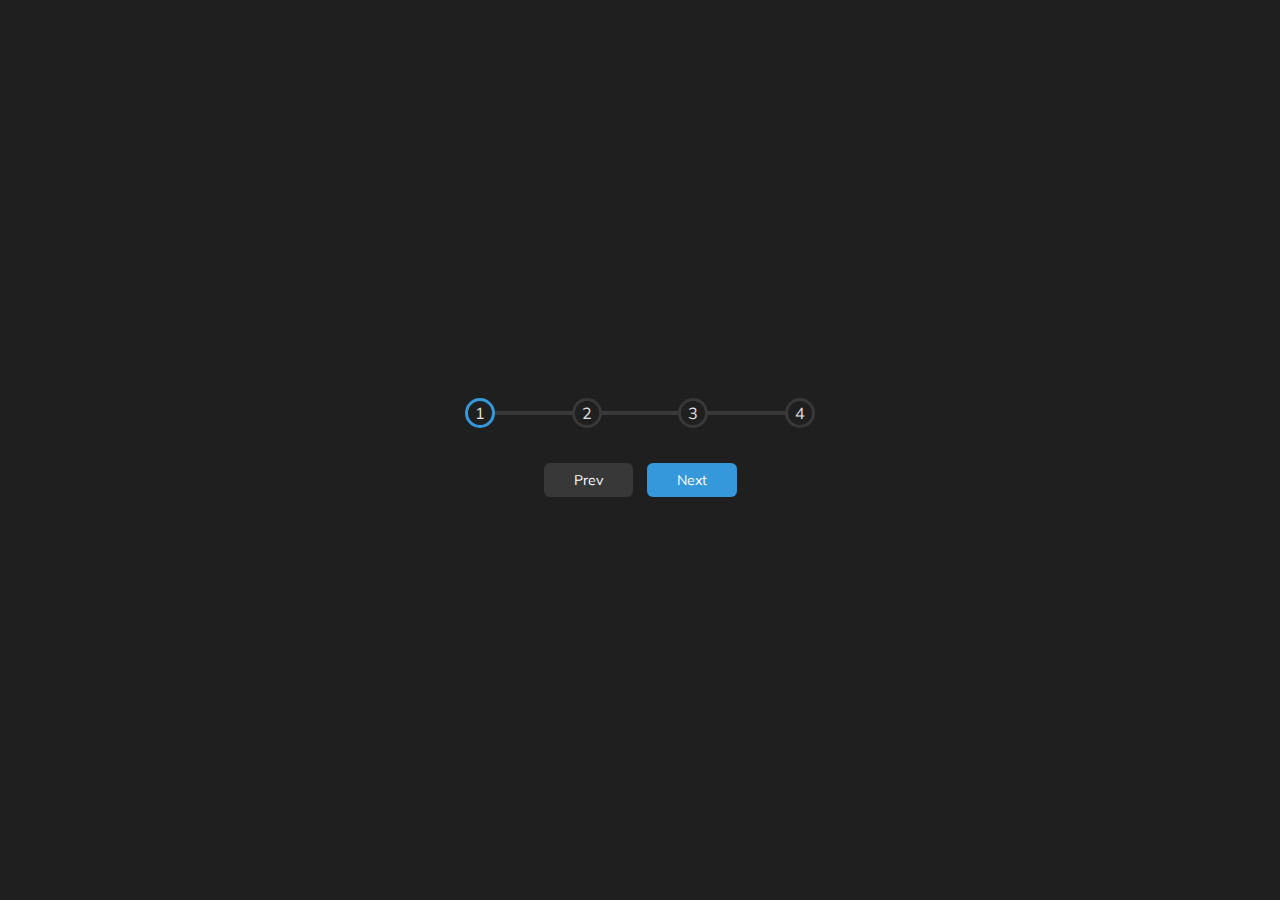
<file: progress-steps/index.html>
<!DOCTYPE html>
<html lang="en">
    <head>
        <meta charset="UTF-8" />
        <meta name="viewport" content="width=device-width, initial-scale=1.0" />
        <link rel="stylesheet" href="style.css" />
        <title>Progress Steps</title>
    </head>
    <body>
        <div class="container">
            <div class="progress-container">
                <div class="progress" id="progress"></div>
                <div class="circle active">1</div>
                <div class="circle">2</div>
                <div class="circle">3</div>
                <div class="circle">4</div>
            </div>
            <button class="btn" id="prev" disabled>Prev</button>
            <button class="btn" id="next">Next</button>
        </div>
        <script src="script.js"></script>
    </body>
</html>
</file>
<file: progress-steps/style.css>
@import url('https://fonts.googleapis.com/css?family=Muli&display=swap');

:root {
    --line-border-fill: #3498db;
    --line-border-empty: #383838;
}

* {
    box-sizing: border-box;
}

body {
    background-color: #1f1f1f;
    font-family: 'Muli', sans-serif;
    display: flex;
    align-items: center;
    justify-content: center;
    height: 100vh;
    overflow: hidden;
    margin: 0;
}

.container {
    text-align: center;
}

.progress-container {
    display: flex;
    justify-content: space-between;
    position: relative;
    margin-bottom: 30px;
    max-width: 100%;
    width: 350px;
}
.progress-container::before {
    content: '';
    background-color: var(--line-border-empty);
    position: absolute;
    top: 50%;
    left: 0;
    transform: translateY(-50%);
    height: 4px;
    width: 100%;
    z-index: -1;
}
.progress {
    background-color: var(--line-border-fill);
    position: absolute;
    top: 50%;
    left: 0;
    transform:translateY(-50%);
    height: 4px;
    width: 0%;
    z-index: -1;
    transition: 0.4s ease;
}
.circle {
    background-color: #1f1f1f;
    color:#e2e2e2;
    border-radius: 50%;
    height: 30px;
    width: 30px;
    display: flex;
    align-items: center;
    justify-content: center;
    border: 3px solid var(--line-border-empty);
    transition: 0.4s ease;
  }
  
  .circle.active {
    border-color: var(--line-border-fill);
  }
  
  .btn {
    background-color: var(--line-border-fill);
    color: #fff;
    border: 0;
    border-radius: 6px;
    cursor: pointer;
    font-family: inherit;
    padding: 8px 30px;
    margin: 5px;
    font-size: 14px;
  }
  
  .btn:active {
    transform: scale(0.98);
  }
  
  .btn:focus {
    outline: 0;
  }
  
  .btn:disabled {
    background-color: var(--line-border-empty);
    cursor: not-allowed;
  }
</file>
